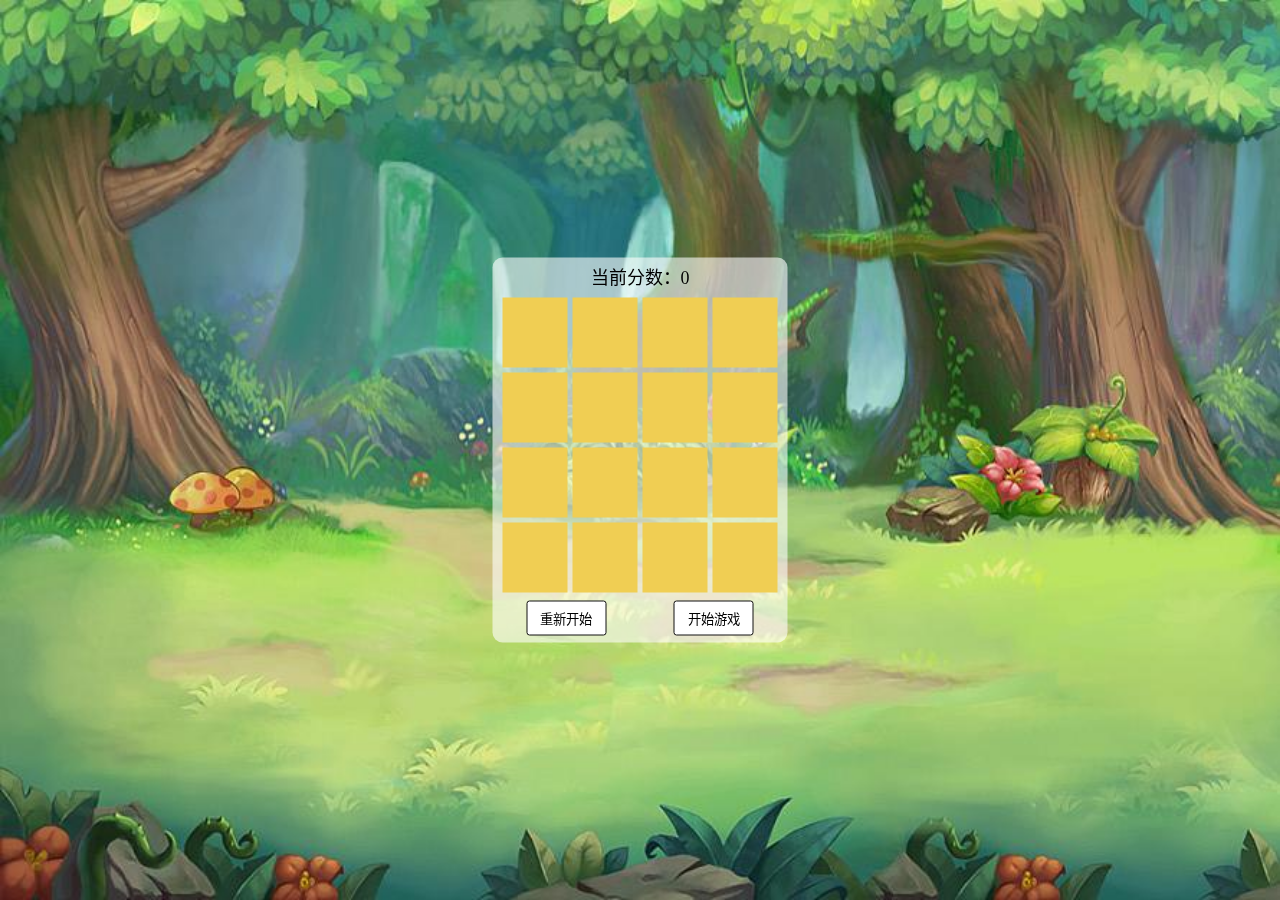
<file: index.html>
<!DOCTYPE html>
<html lang="zh-CN">

<head>
    <meta charset="UTF-8">
    <meta http-equiv="X-UA-Compatible" content="IE=edge">
    <meta name="viewport" content="width=device-width, initial-scale=1.0">
    <title>1024小游戏</title>
    <style>
        ul,
        li {
            margin: 0;
            padding: 0;
            list-style: none;
        }

        .img {
            position: fixed;
            top: 0;
            left: 0;
            width: 100%;
            height: 100%;
            z-index: 2;
        }

        .play {
            position: fixed;
            top: 50%;
            left: 50%;
            width: 295px;
            height: 385px;
            border-radius: 10px;
            background-color: rgba(255, 255, 255, .6);
            z-index: 3;
            transform: translate(-50%, -50%);
        }

        .score {
            height: 40px;
            text-align: center;
            line-height: 40px;
            font-size: 18px;
        }

        .content {
            height: 295px;
        }

        .content li {
            display: block;
            height: 70px;
            margin: 0 10px 5px;
        }

        .content li span {
            float: left;
            width: 65px;
            height: 70px;
            font-size: 20px;
            margin-right: 5px;
            line-height: 70px;
            text-align: center;
            background-color: rgb(240, 206, 83);
        }

        .content li span:last-child {
            margin-right: 0;
        }

        .operate {
            display: flex;
            justify-content: space-around;
            align-items: center;
            height: 50px;
        }

        .operate button {
            width: 80px;
            height: 35px;
            background-color: #fff;
            border: 1px solid #111;
            border-radius: 3px;
        }
    </style>
</head>

<body>
    <img class="img" src="./background.jpeg" alt="背景">
    <div class="play">
        <div class="score">当前分数：0</div>
        <ul class="content">
            <li>
                <span></span>
                <span></span>
                <span></span>
                <span></span>
            </li>
            <li>
                <span></span>
                <span></span>
                <span></span>
                <span></span>
            </li>
            <li>
                <span></span>
                <span></span>
                <span></span>
                <span></span>
            </li>
            <li>
                <span></span>
                <span></span>
                <span></span>
                <span></span>
            </li>
        </ul>
        <div class="operate">
            <button class="restart">重新开始</button>
            <button class="start">开始游戏</button>
        </div>
    </div>
    <script src="./jquery-3.1.1.min.js"></script>
    <script src="./index.js"></script>
</body>

</html>
</file>
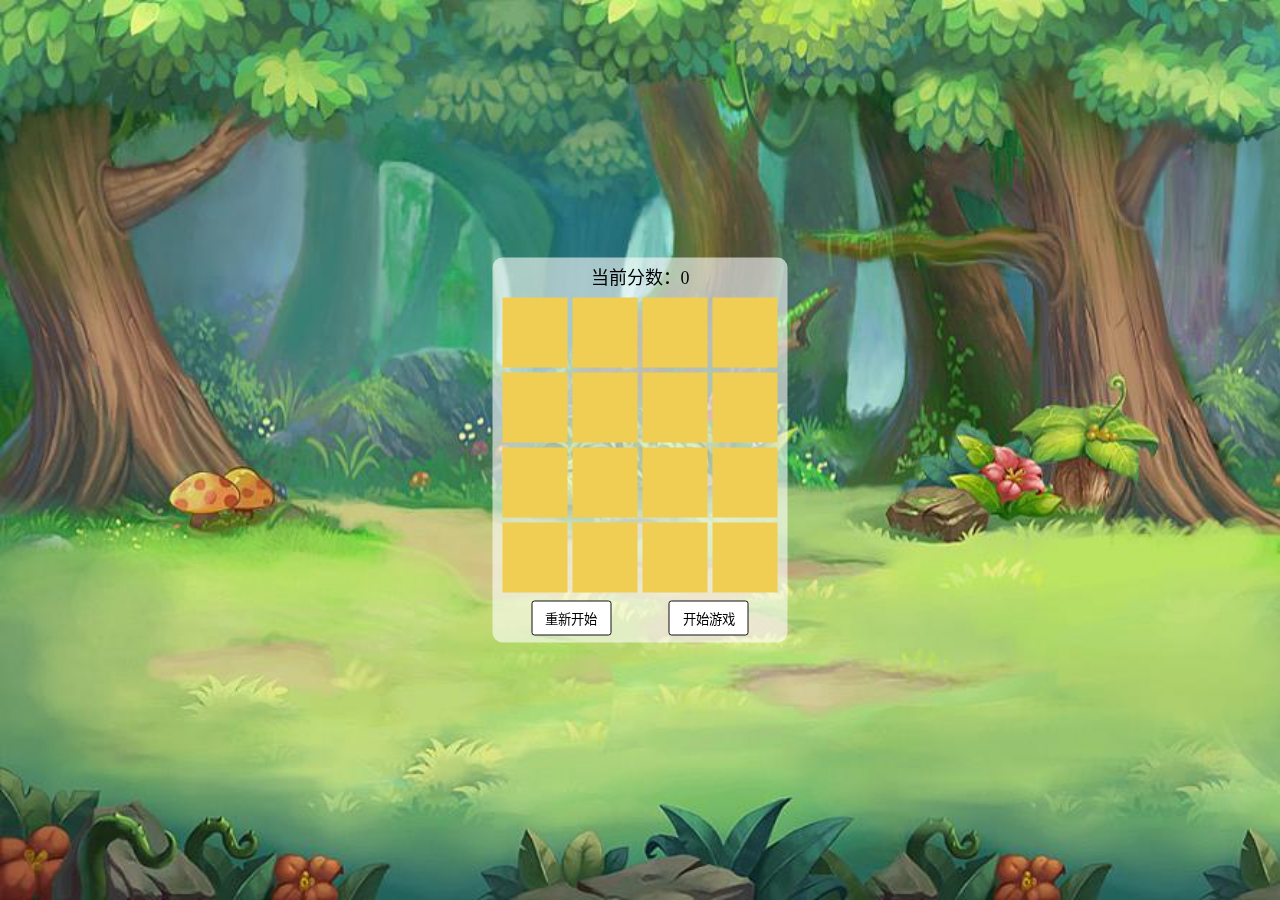
<file: 1024/index.html>
<!DOCTYPE html>
<html lang="zh-CN">

<head>
    <meta charset="UTF-8">
    <meta http-equiv="X-UA-Compatible" content="IE=edge">
    <meta name="viewport" content="width=device-width, initial-scale=1.0">
    <title>1024小游戏</title>
    <link rel="stylesheet" type="text/css" href="pc/index.css" media="screen and (min-width: 651px)"></link>
    <link rel="stylesheet" type="text/css" href="mobile/index.css" media="screen and (max-width: 650px)"></link>
</head>

<body>
    <div class="bg-image"></div>
    <div class="play">
        <div class="score">当前分数：0</div>
        <div class="content">
            <ul>
                <li></li>
                <li></li>
                <li></li>
                <li></li>
            </ul>
            <ul>
                <li></li>
                <li></li>
                <li></li>
                <li></li>
            </ul>
            <ul>
                <li></li>
                <li></li>
                <li></li>
                <li></li>
            </ul>
            <ul>
                <li></li>
                <li></li>
                <li></li>
                <li></li>
                </li>
        </div>
        <div class="operate"><button class="restart">重新开始</button><button class="start">开始游戏</button></div>
    </div>
    <script src="./jquery-3.1.1.min.js"></script>
    <script src="./index.js"></script>
</body>

</html>
</file>
<file: 1024/pc/index.css>
div {
    box-sizing: border-box;
}

ul,
li {
    margin: 0;
    padding: 0;
    list-style: none;
    box-sizing: border-box;
}

.bg-image {
    position: fixed;
    top: 0;
    left: 0;
    width: 100%;
    height: 100%;
    z-index: 2;
    background-image: url(./background.jpeg);
    background-repeat: no-repeat;
    background-size: 100% 100%;
}

.play {
    position: fixed;
    top: 50%;
    left: 50%;
    width: 295px;
    height: 385px;
    padding: 0 10px;
    border-radius: 10px;
    background-color: rgba(255, 255, 255, .6);
    z-index: 3;
    transform: translate(-50%, -50%);
}

.score {
    height: 40px;
    text-align: center;
    line-height: 40px;
    font-size: 18px;
}

.content {
    position: relative;
    height: 295px;
}

.content ul {
    display: block;
    height: 70px;
    margin-bottom: 5px;
}

.content ul li {
    float: left;
    width: 65px;
    height: 70px;
    font-size: 20px;
    margin-right: 5px;
    line-height: 70px;
    text-align: center;
    background-color: rgb(240, 206, 83);
}

.content ul li:last-child {
    margin-right: 0;
}

.content span {
    position: absolute;
    width: 65px;
    height: 70px;
    color: rgba(0, 0, 0, .6);
    line-height: 70px;
    text-align: center;
}

.operate {
    display: flex;
    justify-content: space-around;
    align-items: center;
    height: 50px;
}

.operate button {
    width: 80px;
    height: 35px;
    background-color: #fff;
    border: 1px solid #111;
    border-radius: 3px;
    cursor: pointer;
}
</file>
<file: 1024/mobile/index.css>
div {
    box-sizing: border-box;
}

ul,
li {
    margin: 0;
    padding: 0;
    list-style: none;
    box-sizing: border-box;
}

.bg-image {
    position: fixed;
    top: 0;
    left: 0;
    width: 100%;
    height: 100%;
    z-index: 2;
    background-image: url(./background.jpg);
    background-repeat: no-repeat;
    background-size: 100% 100%;
}

.play {
    position: fixed;
    top: 50%;
    left: 50%;
    width: 295px;
    height: 385px;
    padding: 0 10px;
    border-radius: 10px;
    background-color: rgba(255, 255, 255, .6);
    z-index: 3;
    transform: translate(-50%, -50%);
}


/* .img {
    position: fixed;
    top: 0;
    left: 0;
    width: 100%;
    height: 100%;
    z-index: 2;
}

.play {
    position: fixed;
    top: 50%;
    left: 50%;
    width: 295px;
    height: 385px;
    padding: 0 10px;
    border-radius: 10px;
    background-color: rgba(255, 255, 255, .6);
    z-index: 3;
    transform: translate(-50%, -50%);
}

.score {
    height: 40px;
    text-align: center;
    line-height: 40px;
    font-size: 18px;
}

.content {
    position: relative;
    height: 295px;
}

.content ul {
    display: block;
    height: 70px;
    margin-bottom: 5px;
}

.content ul li {
    float: left;
    width: 65px;
    height: 70px;
    font-size: 20px;
    margin-right: 5px;
    line-height: 70px;
    text-align: center;
    background-color: rgb(240, 206, 83);
}

.content ul li:last-child {
    margin-right: 0;
}

.content span {
    position: absolute;
    width: 65px;
    height: 70px;
    color: rgba(0, 0, 0, .6);
    line-height: 70px;
    text-align: center;
}

.operate {
    display: flex;
    justify-content: space-around;
    align-items: center;
    height: 50px;
}

.operate button {
    width: 80px;
    height: 35px;
    background-color: #fff;
    border: 1px solid #111;
    border-radius: 3px;
    cursor: pointer;
} */
</file>
